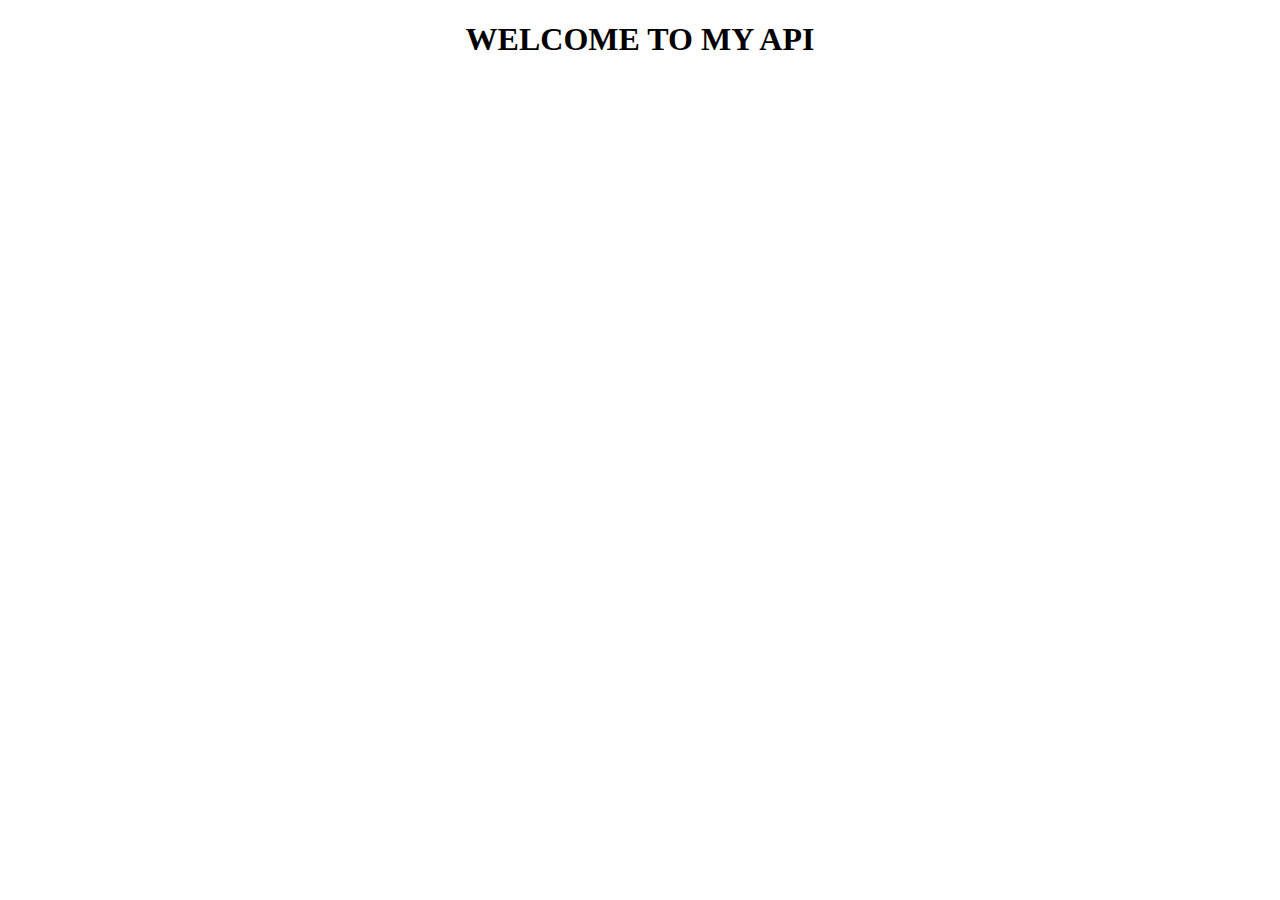
<file: flask/templates/index.html>
<!DOCTYPE html>
<html lang="fr">
<head>
    <meta charset="UTF-8">
    <meta http-equiv="X-UA-Compatible" content="IE=edge">
    <meta name="viewport" content="width=device-width, initial-scale=1.0">
    <title>API</title>
</head>
<body>
    <h1 style="text-align:center ;">WELCOME TO MY API</h1>
</body>
</html>
</file>
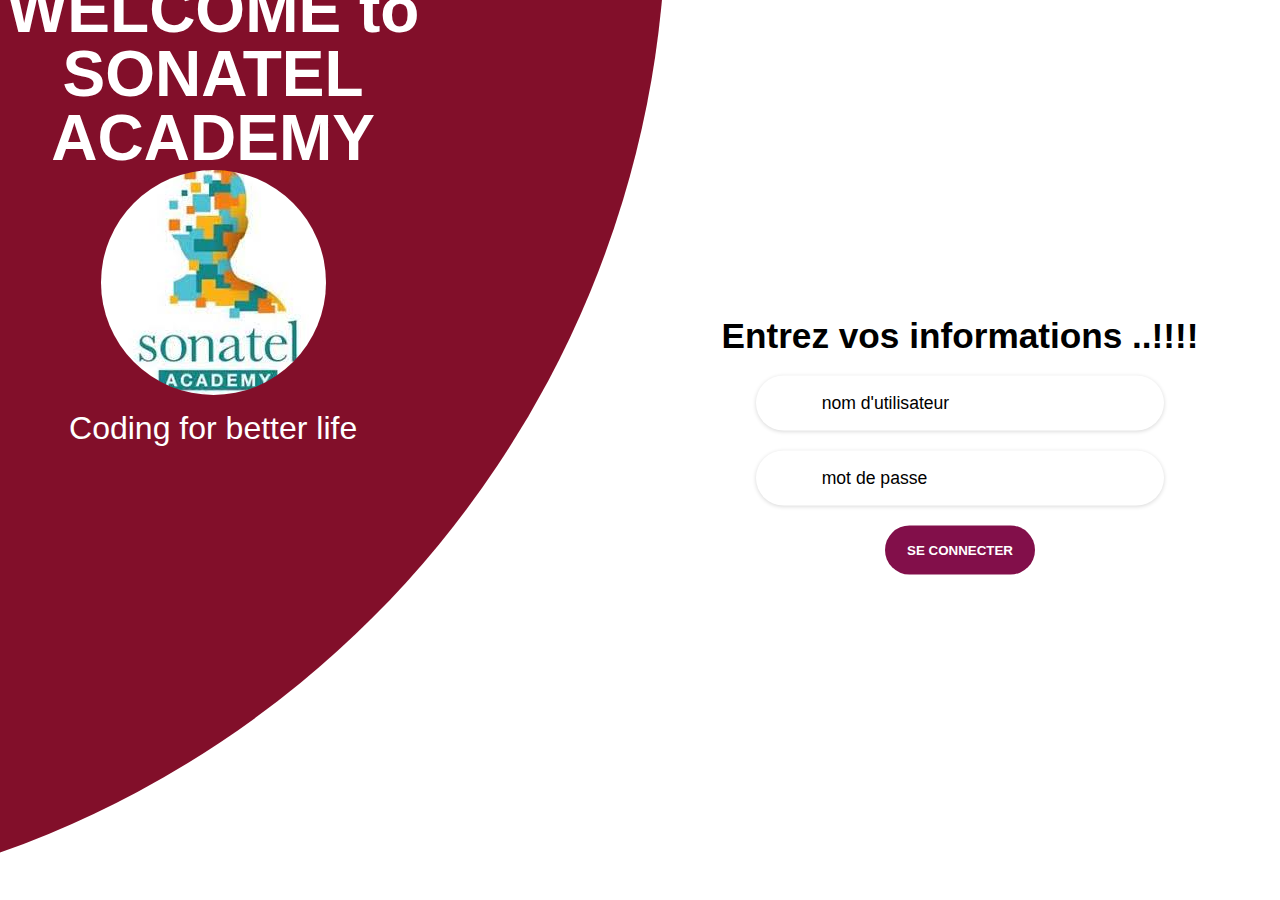
<file: famille.html>
<!DOCTYPE html>
<html lang="en">
<head>
    <meta charset="UTF-8">
    <meta http-equiv="X-UA-Compatible" content="IE=edge">
    <meta name="viewport" content="width=device-width, initial-scale=1.0">
    <link rel="stylesheet" href="famille.css">
    <title>Famille</title>
</head>
<body>
    <h1 style="text-align: center;">Arbre Genealogique</h1>
    <nav class="btnnav">
        <div>
          <button class="dec" type="submit">Home</button>
        </div>
      </nav>
    <div class="main">
        
        <div id="fils" class="enfant">
        <p>Enfant :</p>
        </div>
        <div id="frere" class="frere">
            <p>Freres :</p>
            <p id="user" style="color: red;"></p>
        </div>
        <div id="parent" class="parent">
            <p>Parent :</p>
            
        </div>
        <div id="grandparent" class="grandparent">
            <p>Grand-Parent :</p>

        </div>
    </div>
    <script src="famille.js"></script>
</body>
</html>
</file>
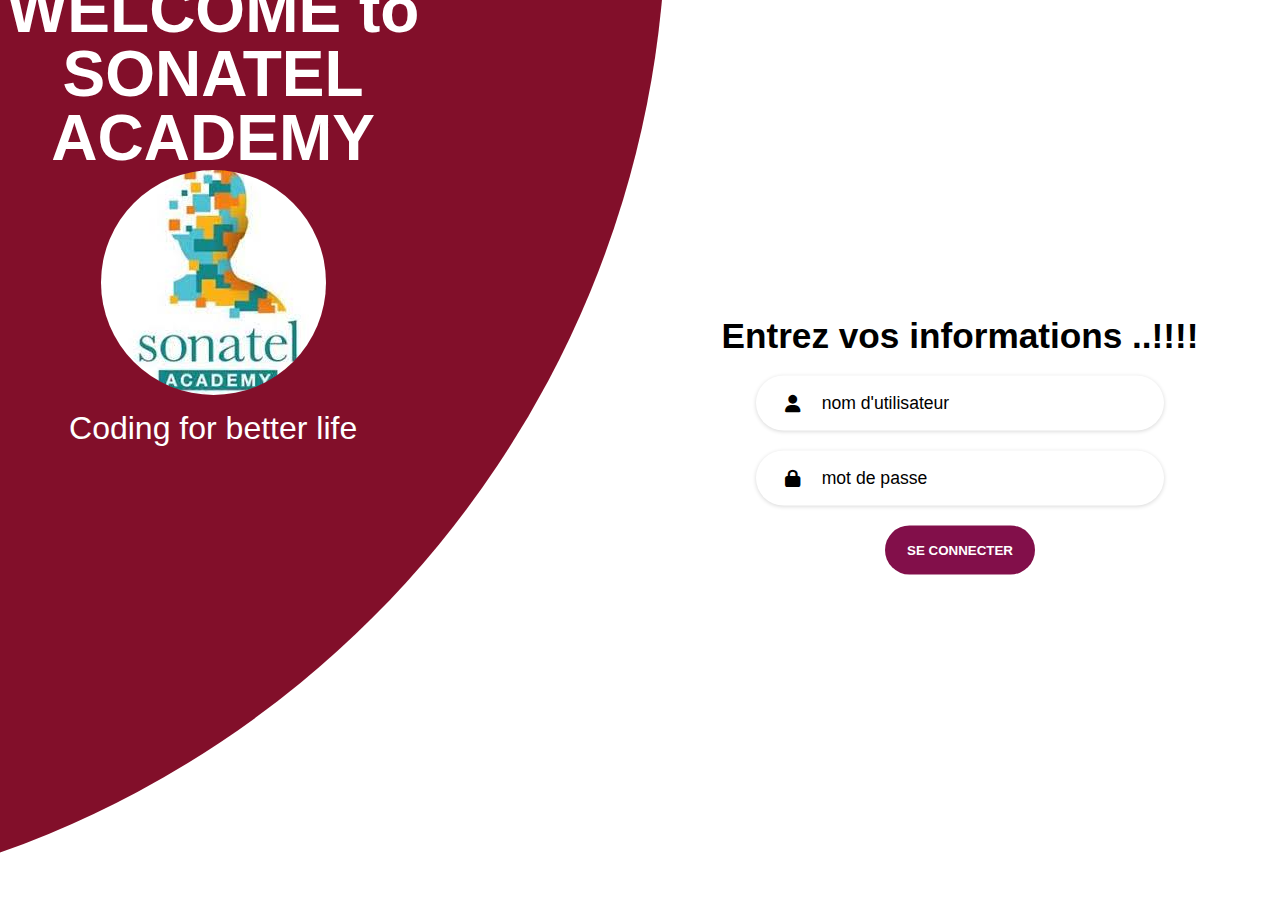
<file: indexapp.html>
<!DOCTYPE html>
<html lang="fr">
<head>
    <meta charset="UTF-8">
    <meta http-equiv="X-UA-Compatible" content="IE=edge">
    <meta name="viewport" content="width=device-width, initial-scale=1.0">
    <link rel="stylesheet" href="indexapp.css">
    <link rel="stylesheet" href="https://cdnjs.cloudflare.com/ajax/libs/font-awesome/6.1.1/css/all.min.css"/>
    <title>Page Connexion</title>
</head>
<body>
    <div class="container">
        <div class="forms-container">
          <div class="signin-signup">
            <form action="" class="sign-in-form">
              <h2 class="title">Entrez vos informations ..!!!!</h2>
              <div class="input-field">
                <i class="fas fa-user"></i>
                <input type="text" name="username" class="username" placeholder="nom d'utilisateur" required="yes">
              </div>
              <div class="input-field">
                <i class="fas fa-lock"></i>
                <input type="password" name="password" class="pwd" placeholder="mot de passe" id="id_password" required="yes">
                <!-- <i class="far fa-eye" id="togglePassword" style="cursor: pointer;"></i> -->
              </div>
            
              <!-- <a class="pass" href="#">Forgot your password?</a> -->
              <input type="submit" value="Se Connecter" id="btn" class="btn solid">
              <span id="msg"></span>
            </form>
          </div>
        </div>
        <div class="panels-container">
          <div class="panel left-panel">
            <div class="content">
              <h3>WELCOME to SONATEL ACADEMY</h3>
              <span><img src="sa.jpeg"></span>
              <p>Coding for better life</p>
            </div>
        </div>
        </div>
      </div>
      <script src="indexapp.js"></script>
</body>
</html>
</file>
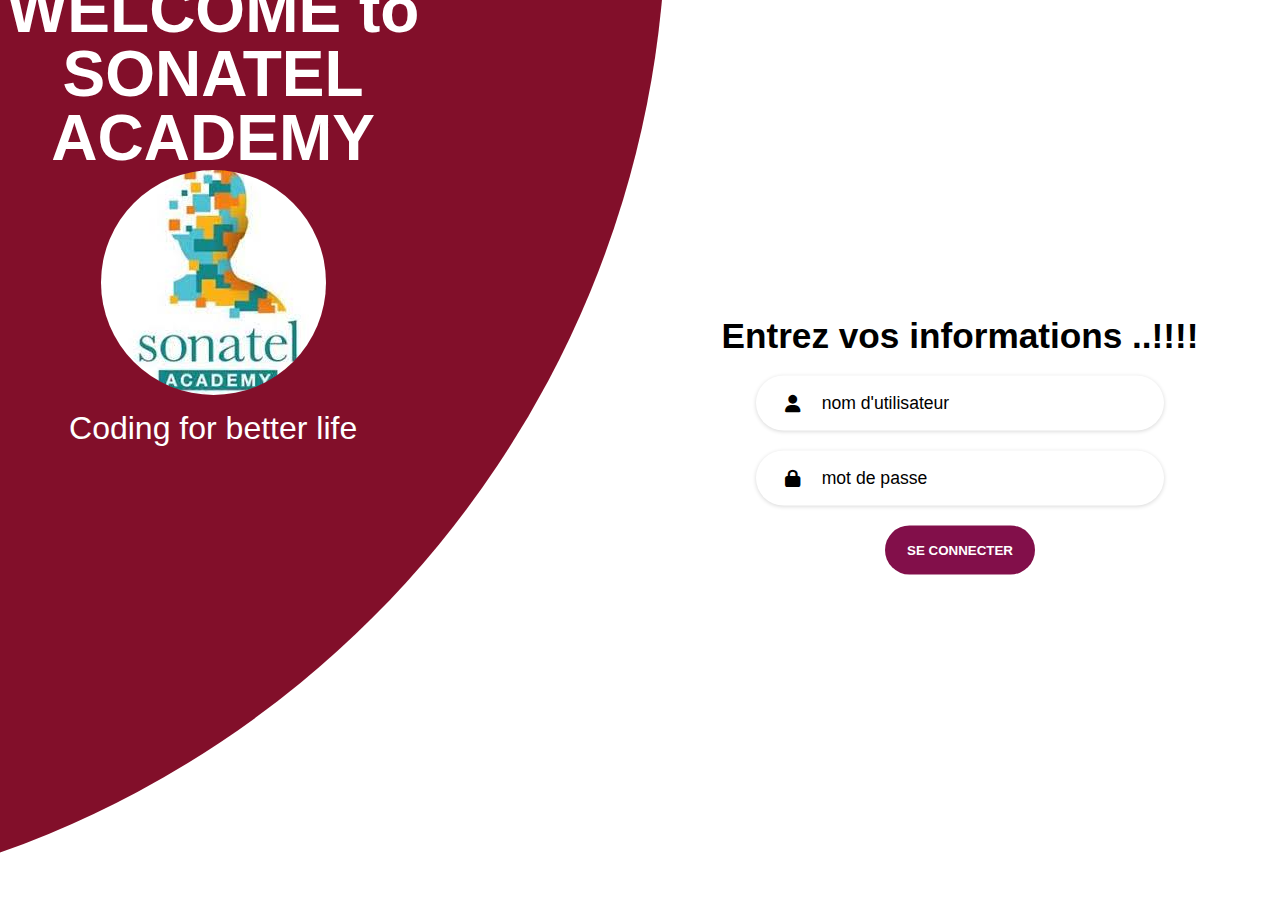
<file: message.html>
<!DOCTYPE html>
<html lang="en">

<head>
    <meta charset="UTF-8">
    <meta http-equiv="X-UA-Compatible" content="IE=edge">
    <meta name="viewport" content="width=device-width, initial-scale=1.0">
    <link rel="stylesheet" href="message.css">
    <link rel="stylesheet" href="https://cdnjs.cloudflare.com/ajax/libs/font-awesome/6.1.1/css/all.min.css" />
    <script src="https://code.jquery.com/jquery-3.6.0.js" integrity="sha256-H+K7U5CnXl1h5ywQfKtSj8PCmoN9aaq30gDh27Xc0jk=" crossorigin="anonymous"></script>
    <script src="socket.io.min.js" defer></script>
    <script src="socket.io.min.js.map" defer></script>
    <title>Messagerie</title>

    <script>
        user = localStorage.getItem('email')
        $(document).ready(function(){

            var socket = io.connect('http://127.0.0.1:8000');
            socket.on('connect', function(){
                socket.send(`${user} est dans le chat !`)
            });

        socket.on('message', function(msg){
            $('div.message').append(`
            <div class="SmessagTime">
                <p class="Smessage">${msg}</p>
                <p class="Stime">12:00 PM | Aug 13</p>
            </div>
            `)
        })
            $('#send').on('click', function(){
                socket.send($('#mon_message').val());
                $('#mon_message').val('')
            })

        });
    </script>
</head>

<body>
    <nav class="btnnav">
        <div>
          <button class="dec" type="submit">Retour</button>
        </div>
      </nav>
    
    <section>
        <div class="liste">
            <ul id="ul">
                <li class="p-2 border-bottom">
                    <a href="#!">
                        <div class="d-flex flex-row">
                            <div class="Lastmsg">
                                <p class="name">Marie Horwitz</p>
                                <p class="last">Hello, Are you there?</p>
                            </div>
                        </div>
                        <div class="time">
                            <p class="Ltime">Just now</p>
                        </div>
                    </a>
            </ul>
        </div>
        <div id="conteneur">
            <div class="message">
                <!-- <div class="SmessagTime">
                    <p class="Smessage"> je suis envoi</p>
                    <p class="Stime">12:00 PM | Aug 13</p>
                </div>
                <div class="RmessagTime">
                    <p class="Rmessage">JE SUIS RECU
                    </p>
                    <p class="Rtime">12:00 PM | Aug 13</p>
                </div> -->
            </div>
            <div class="zonetext">
                <input id="mon_message" type="text" class="text" placeholder="votre message">
                <button id="send" class="send"><i class="fas fa-paper-plane"></i></button>
            </div>
        </div>   
    </section>
    <script src="message.js"></script>
</body>

</html>
</file>
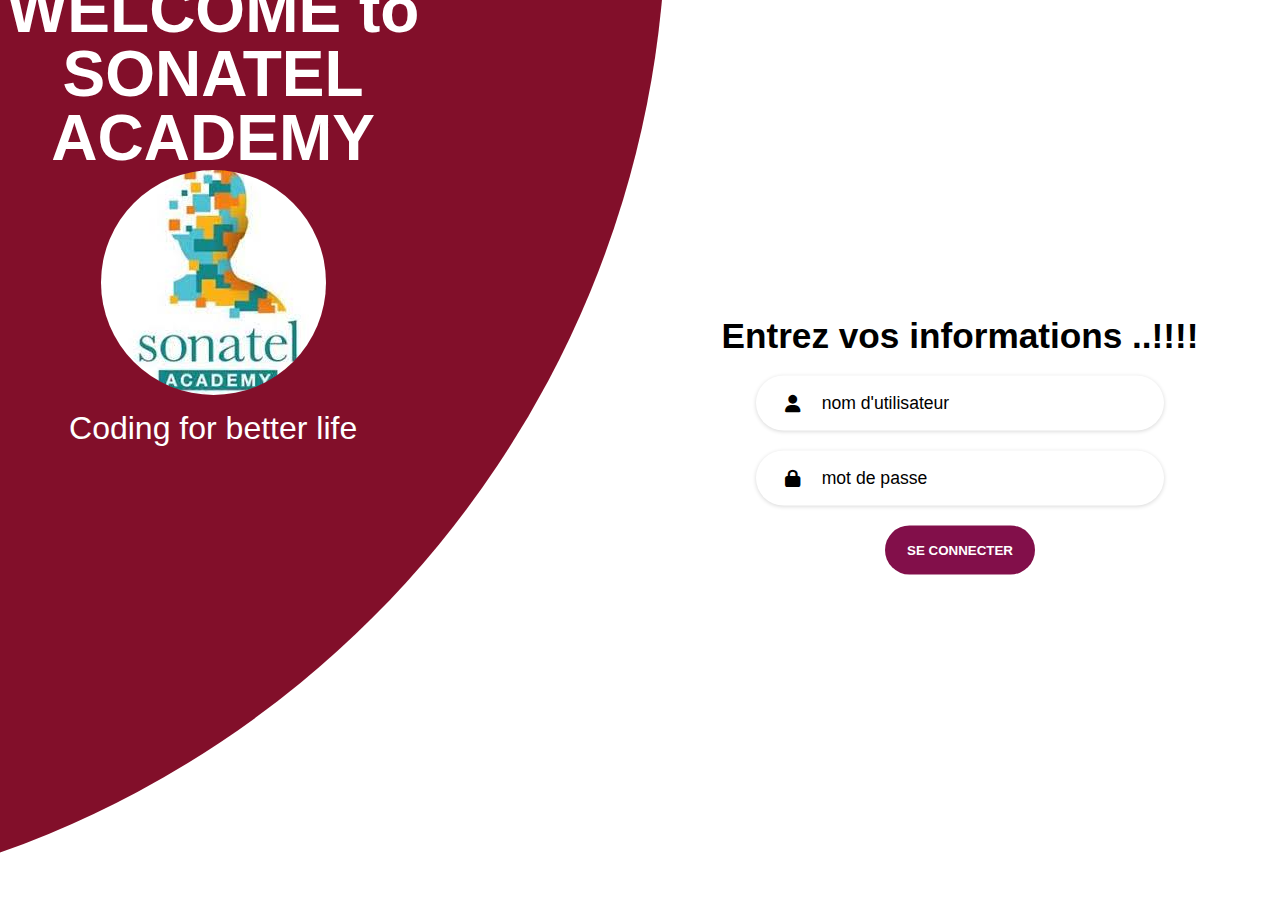
<file: pageadmin.html>
<!DOCTYPE html>
<html lang="en">
<head>
    <meta charset="UTF-8">
    <meta http-equiv="X-UA-Compatible" content="IE=edge">
    <meta name="viewport" content="width=device-width, initial-scale=1.0">
    <link rel="stylesheet" href="pageadmin.css">
    <link rel="stylesheet" href="https://cdnjs.cloudflare.com/ajax/libs/font-awesome/6.1.1/css/all.min.css"/>
    <title>Page Admin</title>
</head>
<body>
    <nav class="btnnav">
        <div>
            <button class="ajou" type="submit">Ajouter</button> 
        </div>
        <div>
            <button class="dec" type="submit">Deconnexion</button>
        </div>
      </nav>
   <div class="users">
   </div>

   <div class="divajout" id="div1">
    <form class="formajou" id="form1" action="">
        <i class="fa-solid fa-xmark fa" id="solid" style="color: red;font-size:50px ;"></i>
        <input class="name" name="nom" type="text" placeholder="name">
        <input class="email" name="email" type="text" placeholder="email">
        <input class="pwq" name="pwd" type="text" placeholder="mot de passe">
        <input class="btnajout btn3" type="submit" value="Ajouter">
        
        <input class="btnajout btn3" id="btn" type="submit" value="Ajouter" style="visibility:hidden ;">

    </form>
   </div>
   <script src="pageadmin.js"></script>

</body>
</html>
</file>
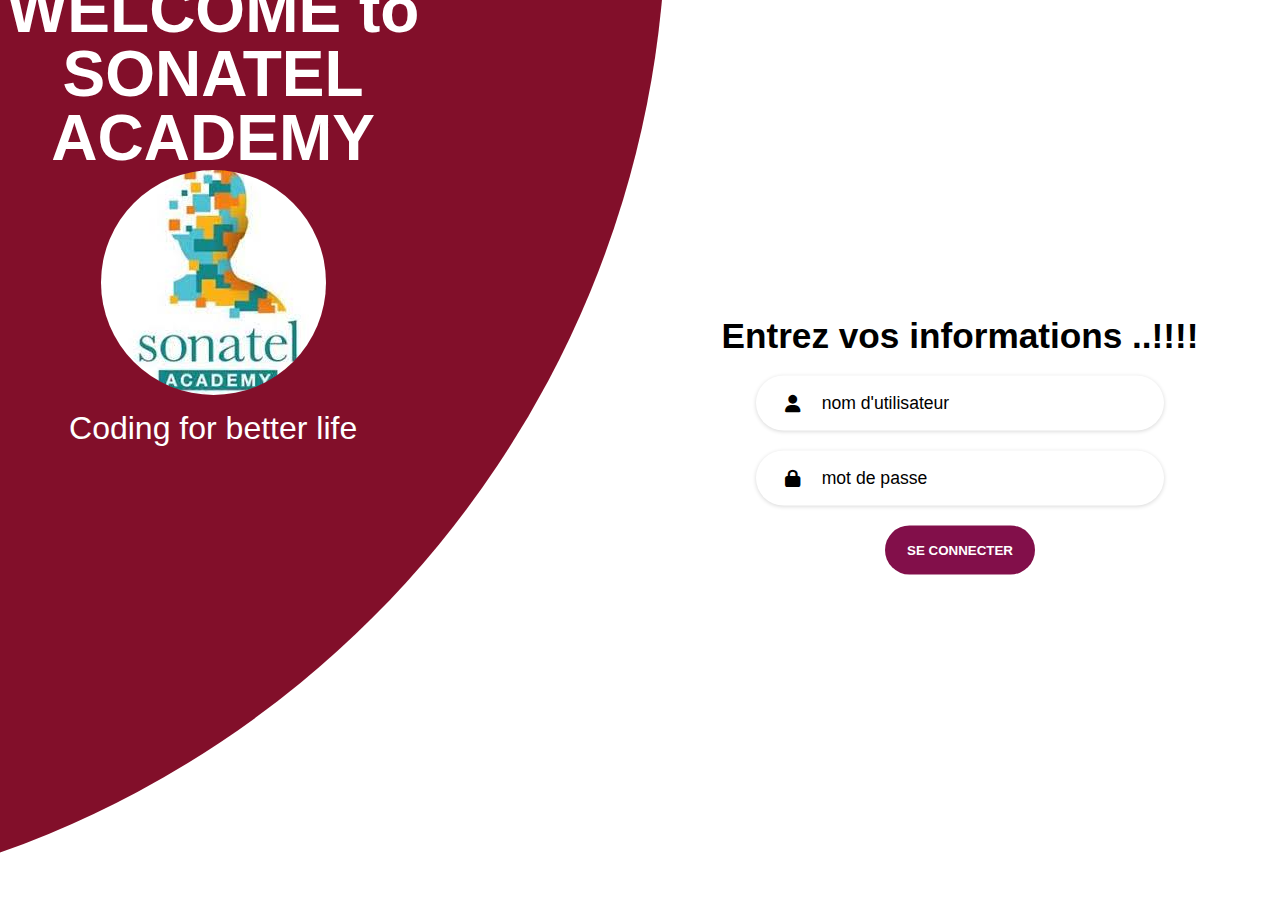
<file: utilisateur.html>
<!DOCTYPE html>
<html lang="en">

<head>
  <meta charset="UTF-8">
  <meta http-equiv="X-UA-Compatible" content="IE=edge">
  <meta name="viewport" content="width=device-width, initial-scale=1.0">
  <link rel="stylesheet" href="utilisateur.css">
  <link href="https://cdn.jsdelivr.net/npm/bootstrap@5.1.3/dist/css/bootstrap.min.css" rel="stylesheet"
    integrity="sha384-1BmE4kWBq78iYhFldvKuhfTAU6auU8tT94WrHftjDbrCEXSU1oBoqyl2QvZ6jIW3" crossorigin="anonymous">
  <link rel="stylesheet" href="https://cdnjs.cloudflare.com/ajax/libs/font-awesome/6.1.1/css/all.min.css" />

  <title>Utilisateur</title>
</head>

<body>
  <nav class="btnnav">
    <div>
      <button class="dec" type="submit">Deconnexion</button>
    </div>
  </nav>
  <div class="container">
    <div class="main-body">
      <div class="row gutters-sm">
        <div class="col-md-4 mb-3">
          <div class="card">
            <div class="card-body">
              <div class="d-flex flex-column align-items-center text-center">
                <img src="https://bootdey.com/img/Content/avatar/avatar7.png" alt="Admin" class="rounded-circle"
                  width="150">
                <div class="mt-3">
                  <h4 id="name"></h4>
                  <p class="text-secondary mb-1">From Tepitaf</p>
                  <p class="text-muted font-size-sm">UCAD</p>

                  <button class="btn btn-outline-primary" id="message">Message</button>
                </div>
              </div>
            </div>
          </div>
          <div class="card mt-3">
            <ul class="list-group list-group-flush">
              <li class="list-group-item d-flex justify-content-between align-items-center flex-wrap">
                <span> ENFANT</span>
              </li>
              <li class="list-group-item d-flex justify-content-between align-items-center flex-wrap">
                <span> FRERES</span>

              </li>
              <li class="list-group-item d-flex justify-content-between align-items-center flex-wrap">
                <span> soeurs</span>

              </li>
              <li class="list-group-item d-flex justify-content-between align-items-center flex-wrap">
                <span> fils</span>

              </li>
              <li class="list-group-item d-flex justify-content-between align-items-center flex-wrap">
                <span> ENFANT</span>

              </li>
            </ul>
          </div>
        </div>
        <div class="col-md-8">
          <div class="card mb-3">
            <div class="card-body">
              <div class="row">
                <div class="col-sm-3">
                  <h6 class="mb-0">Name</h6>
                </div>
                <div class="col-sm-9 text-secondary" id="divname">

                </div>
              </div>
              <hr>
              <div class="row">
                <div class="col-sm-3">
                  <h6 class="mb-0">Sexe</h6>
                </div>
                <div class="col-sm-9 text-secondary" id="sexe">
                  
                </div>
              </div>
              <hr>
              <div class="row">
                <div class="col-sm-3">
                  <h6 class="mb-0">Email</h6>
                </div>
                <div class="col-sm-9 text-secondary" id="email">
                  
                </div>
              </div>
              <hr>
              <div class="row">
                <div class="col-sm-3">
                  <h6 class="mb-0">Phone</h6>
                </div>
                <div class="col-sm-9 text-secondary" id="phone">
                
                </div>
              </div>
              <hr>
              <div class="row">
                <div class="col-sm-3">
                  <h6 class="mb-0">Profession</h6>
                </div>
                <div class="col-sm-9 text-secondary" id="profession">
                  
                </div>
              </div>
              <hr>
              <div class="row">
                <div class="col-sm-3">
                  <h6 class="mb-0">Address</h6>
                </div>
                <div class="col-sm-9 text-secondary" id="address">
                
                </div>
              </div>
              <hr>
              <div class="row">
                <div class="divbtn">
                  <button class="edituser">Modifier</button>


                  <button class="arbre">Afficher Arbre Genealogique</button>


                  <button class="addmembre">Ajouter Membre de Famille</button>

                </div>
              </div>
            </div>

          </div>
        </div>
      </div>
    </div>
  </div>
  <div class="divajout">
    <form class="formajou" action="">
      <i class="fa-solid fa-xmark" id="fermer" style="color: red;font-size:50px ;"></i>
      <input class="name" name="nom" type="text" placeholder="name">
      <input class="sexe" name="sexe" type="text" placeholder="sexe">
      <input class="profession" name="profession" type="text" placeholder="profession">
      <input class="phone" name="phone" type="tel" placeholder="phone">
      <input class="address" name="address" type="text" placeholder="address">
      <input class="email" name="email" type="text" placeholder="email">
      <input class="pwq" name="pwd" type="text" placeholder="mot de passe">
      <input class="btnajout" id="btnEdit" type="submit" value="Ajouter">
    </form>
  </div>
  <div class="divajoutfamille">
    <form class="formajoufamille" action="">
      <i class="fa-solid fa-xmark" id="fermerfamille" style="color: red;font-size:50px ;"></i>
      <input class="name" name="nom" id="namefamily" type="text" placeholder="name">
      <input class="address" name="address" id="addressfamily" type="text" placeholder="address">
      <select class="inter" name="lien" id = "lien" >
        <option value="">choisie le lien de parenté</option>
        <option value="parent">parent</option>
        <option value="grandparent">grande-parent</option>
        <option value="enfant">Enfant</option>
        <option value="Freres">Frere</option>
      </select>
      <!-- <input class="pwq" name="pwd" type="text" placeholder="mot de passe"> -->
      <input class="btnajoutfamille" id="btnAjout" type="submit" value="Ajouter">
    </form>
  </div>
  <script src="utilisateur.js"></script>
</body>

</html>
</file>
<file: famille.css>
*{
    margin: 0;
    padding: 0;
}
body{
    background-image: url(https://photoshop-kopona.com/uploads/posts/2019-02/1550441916_32.jpg);
    background-repeat: no-repeat;
    background-size: cover;
}
.main{
    text-align: center;
    display: flex;
    flex-direction: column-reverse;
    

}
#fils, #user, #parent ,#grandparent, #frere{
    /* width:20% ; */
    /* height: 80vh; */
    margin: 30px;
    display: flex;
    flex-direction: row;
    justify-content: center;
    align-items: center;
    font-size: 40px;
    border-bottom:2px solid rgba(128, 128, 128, 0.439) ;
}
p{
     margin: 16px;
    /* border: 2px solid ; */
    /* border-radius: 4px; */
    padding: 4px;
}
.dec{
    background-color:#820f4a;
    color: #fff;
    border: #820f4a;
    box-shadow: #820f4a;
    margin: 10px;
    padding: 5px;
    font-size: 20px;
    border-radius: 16px;
}
h6{
    border: 1px solid black;
    border-radius: 100%;
    padding: 15px;
}
</file>
<file: indexapp.css>
* {
    padding: 0;
    margin: 0;
    box-sizing: border-box;
    font-family: 'Roboto', sans-serif;
  }
  
  .container {
    position: relative;
    width: 100%;
    min-height: 100vh;
    background-color: var(--bg-color);
    overflow: hidden;
    background-image: url(https://photoshop-kopona.com/uploads/posts/2019-02/1550441916_32.jpg);
    background-repeat: no-repeat;
    background-size: cover;
  
  }
  
  .container:before {
    content: "";
    position: absolute;
    width: 2000px;
    height: 2000px;
    border-radius: 50%;
    background: linear-gradient(-45deg, var(--bg-round-a), var(--bg-round-b));
    top: -10%;
    right: 48%;
    transform: translateY(-50%);
    z-index: 6;
    transition: 1.8s ease-in-out;
    background: #820f2a;
      /* opacity: 0.3; */
    /* background-image: url(./assets/images/banner/banner2.png); */
  }
  
  .forms-container {
    position: absolute;
    width: 100%;
    height: 100%;
    top: 0;
    left: 0;
  }
  
  .signin-signup {
    position: absolute;
    top: 50%;
    left: 75%;
    transform: translate(-50%, -50%);
    width: 50%;
    display: grid;
    grid-template-columns: 1fr;
    z-index: 5;
    transition: 1s 0.7s ease-in-out;
  }
  
  form {
    display: flex;
    align-items: center;
    justify-content: center;
    flex-direction: column;
    padding: 0 5rem;
    overflow: hidden;
    grid-column: 1 / 2;
    grid-row: 1 / 2;
    transition: 0.2s 0.7s ease-in-out;
  }
  
  form.sign-in-form {
    z-index: 2;
  }
  
  form.sign-up-form {
    z-index: 1;
    opacity: 0;
  }
  
  /* MODAL */
  
  .btn-modal {
    position: absolute;
    top: 50%;
    left: 50%;
    transform: translate(-50%, -50%);
    background: pink;
    font-size: 20px;
    color: white;
    padding: 10px 30px;
    cursor: pointer;
  }
  
  #popUpBox {
    width: 500px;
    overflow: hidden;
    background: pink;
    box-shadow: 0 0 10px black;
    border-radius: 10px;
    position: absolute;
    top: 50%;
    left: 50%;
    transform: translate(-50%, -50%);
    z-index: 9999;
    padding: 10px;
    text-align: center;
    display: none;
  }
  
  .title {
    font-size: 2.2rem;
    color: var(--title);
    margin-bottom: 10px;
  }
  
  .input-field {
    width: 85%;
    height: 55px;
    /* background-color: var(--bg-input); */
    margin: 10px 0;
    border-radius: 55px;
    display: grid;
    grid-template-columns: 15% 70% 15%;
    padding: 0 0.4rem;
    background: #fdfbfe;
    box-shadow: rgb(0 0 0 / 16%) 0px 1px 4px;
      background: #ffffff26;
  }
  
  .input-field i {
    text-align: center;
    line-height: 55px;
    color: var(--input-icon);
    font-size: 1.1rem;
  }
  
  .key {
    color: var(--key-color);
    text-decoration: none;
  }
  
  .key:hover {
    color: var(--pass-hover-color);
  }
  
  .pass {
    margin: 12px 0;
    color: var(--pass-color);
  }
  
  .pass:hover {
    color: var(--pass-hover-color);
  }
  
  #togglePassword {
    text-align: center;
    color: var(--input-icon);
  }
  
  #toggleReg {
    text-align: center;
    color: var(--input-icon);
  }
  
  .input-field input {
    background: none;
    outline: none;
    border: none;
    line-height: 1;
    font-weight: 600;
    font-size: 1.1rem;
    color: var(--input);
  }
  
  .input-field input::placeholder {
    color: var(--input-hover);
    font-weight: 500;
  }
  
  .btn {
    width: 150px;
    height: 49px;
    border: none;
    outline: none;
    border-radius: 49px;
    cursor: pointer;
    /* background-color: var(--btn-color); */
    color: var(--btn-text);
    text-transform: uppercase;
    font-weight: 600;
    margin: 10px 0;
    transition: 0.5s;
    background-color: #820f4a;
    color: #fff;
  }
  
  .btn:hover {
    /* background-color: var(--btn-hover); */
    background-color: #820f4a;
  }
  
  .check {
    display: block;
    position: relative;
    margin: 12px 0;
    cursor: pointer;
    font-size: 16px;
    -webkit-user-select: none;
    -moz-user-select: none;
    -ms-user-select: none;
    user-select: none;
  }
  
  .checkmark {
    color: var(--check-text);
  }
  
  .checkmark a {
    color: var(--check-link);
    text-decoration: underline;
  }
  
  .checkmark a:hover {
    color: var(--check-hover);
  }
  
  .social-text {
    padding: 0.7rem 0;
    font-size: 1rem;
    color: var(--social-text);
  }
  
  .social-media {
    display: flex;
    justify-content: center;
  }
  
  .social-icon {
    height: 46px;
    width: 46px;
    border: 1px solid var(--icon-color);
    margin: 0 0.45rem;
    display: flex;
    justify-content: center;
    align-items: center;
    text-decoration: none;
    color: var(--icon-color);
    font-size: 1.1rem;
    border-radius: 50%;
    transition: 0.3s;
  }
  
  .social-icon:hover {
    color: var(--social-icon);
    border-color: var(--social-icon);
  }
  
  .icon-mode {
    height: 32px;
    width: 32px;
    border: 1px solid var(--icon-color);
    margin: 40px 5px 0 5px;
    display: flex;
    justify-content: center;
    align-items: center;
    text-decoration: none;
    color: var(--icon-color);
    font-size: 1rem;
    border-radius: 50%;
    transition: 0.3s;
  }
  
  .icon-mode:hover {
    color: var(--social-icon);
    border-color: var(--social-icon);
  }
  
  .text-mode {
    padding: 0.5rem 0;
    font-size: 0.8rem;
    font-style: italic;
    color: var(--social-text);
  }
  
  .panels-container {
    position: absolute;
    width: 100%;
    height: 100%;
    top: 0;
    left: 0;
    display: grid;
    grid-template-columns: repeat(2, 1fr);
  }
  
  .panel {
    display: flex;
    flex-direction: column;
    align-items: flex-end;
    justify-content: space-around;
    text-align: center;
    z-index: 7;
  }
  
  .left-panel {
    pointer-events: all;
    padding: 3rem 17% 2rem 12%;
  }
  
  .right-panel {
    pointer-events: none;
    padding: 3rem 12% 2rem 17%;
  }
  
  .panel .content {
    /* color: var(--panel-color); */
    transition: 0.9s 0.6s ease-in-out;
    color: #fff;
  }
  
  .panel h3 {
    position: relative;
    right:20%;
    bottom: 50%;  
    font-weight: 600;
    line-height: 1;
    font-size: 4rem;
  }
  
  .panel p {
    font-size: 2rem;
    padding: 0.7rem 0;
    position: relative;
    right:20%;
    bottom: 50%;
  }
  .panel img{
    position: relative;
    right:20%;
    bottom: 50%;
    border-radius: 50%; 
  }


  
  .btn.transparent {
    margin: 0;
    background: none;
    border: 2px solid #fff;
    width: 130px;
    height: 41px;
    font-weight: 600;
    font-size: 0.8rem;
  }
  
  .image {
    width: 90%;
    margin-top: 10px;
    transition: 1.1s 0.4s ease-in-out;
  }
  
  .right-panel .content,
  .right-panel .image {
    transform: translateX(800px);
  }
  .visible{
    border-color: #820f4a;

  }
</file>
<file: message.css>
*{
    margin: 0;
    padding: 0;
}
body{
    background-image: url(https://photoshop-kopona.com/uploads/posts/2019-02/1550441916_32.jpg);
    background-repeat: no-repeat;
    background-size: cover;
    display: flex;
    justify-content: center;
    align-items: center;
    border-radius: 10px;
    position: absolute;
    top: 0;
    left: 0;
    bottom: 0;
    right: 0;
 
}
section{
    background-color: white;
    /* height: 40vh; */
    width: 28%;
    display: flex;
    justify-content: center;
    align-items: center;
    border-radius: 30px;
    
}
.conteneur{
    background-color: white;
    width:100% ;
    height: 15vh;
   

}
.message{
    /* background-color: white; */
    padding: 20px;
    padding-bottom: 20px;
    border-left: 2px solid rgba(128, 128, 128, 0.494);
    width:100% ;
    height: 60vh;
   
}
.Smessage {
    background: #820f2ac1;
    margin-left: 40px;   
}
.Rmessage{
    background: #a25365b9;
    margin-left: 10px;

}

.Rmessage , .Smessage{
    /* width:20% ; */
    font-size: 20px;
    border-radius: 6px;
    padding: 10px;
    margin-top: 10px;
    margin-bottom: 10px;
}
.Stime{
    margin-left: 40px;
}
.Rtime{
    margin-left: 10px;

}
.zonetext{
    background-color: white;
    margin: 20px;

    

}
.send{
    color: #820f2ac1;
    font-size: 20px;
}
.text{
    font-size: 20px;
    border-radius: 6px;
    margin-bottom: 10px;
}
a {
    text-decoration:  none;
}
ul{
list-style: none;
}
.liste{
    margin: 20px;
}
.dec{
    background: #820f2ac1;
    font-size: 30px;
    color: aliceblue;
    border-radius: 10px;
    box-shadow: 10px;

}
.btnnav{
    position: relative;
    bottom: 400px;
    left: 100px;
}
</file>
<file: pageadmin.css>
*{
  margin: 0;
  padding: 0;  
}
body{
    width: 100%;
    height: 100%; 
    background-image: url(https://photoshop-kopona.com/uploads/posts/2019-02/1550441916_32.jpg);
    background-repeat: no-repeat;
    background-size: cover;

}
nav{
    margin: 13px;
    background-image: url(https://photoshop-kopona.com/uploads/posts/2019-02/1550441916_32.jpg);
    background-repeat: no-repeat;
    background-size: cover;
    display: flex;
    justify-content: space-between;
}


.btnmodif , .btnsup , .dec , .ajou , .btnajout , .btnarbre{
    font-size: 39px;
    background-color:#820f4a;
    color: azure;
    padding: 12px;
    border-radius: 7px;
    box-shadow: 30px;


}
.users{
    display: flex;
    flex-wrap: wrap;
    

}
.user1{
    /* width: 30%; */
    height: 30%;
    background-color: #820f4ab1;
	font-family: 'Roboto', sans-serif;
    margin: auto;
    margin:13px 13px 13px 13px;
    padding: auto;
    border-radius: 30px;
}
h3{
    padding: 12px;
    margin: 12px;
    color: aliceblue;
}

.formajou{
    display: flex;
    flex-direction: column;
    background-color: #9a236268;
    width: 700px;
    padding: 20px;
}
input{
    margin: 12px;
    font-size: 40px;
    color: black;
}
.divajout{
    display: flex;
    justify-content: center;
    align-items: center;
    background-color: #806d7727;
    border-radius: 10px;
    position: absolute;
    top: 0;
    left: 0;
    bottom: 0;
    right: 0;
    visibility:hidden;  
}
</file>
<file: utilisateur.css>
body{
    margin-top:20px;
    color: #1a202c;
    text-align: left;
    background-image: url(https://photoshop-kopona.com/uploads/posts/2019-02/1550441916_32.jpg);
    background-repeat: no-repeat;
    background-size: cover;   
}
.main-body {
    padding: 15px;
}
.card {
    box-shadow: 0 1px 3px 0 rgba(0,0,0,.1), 0 1px 2px 0 rgba(0,0,0,.06);
}

.card {
    position: relative;
    display: flex;
    flex-direction: column;
    min-width: 0;
    word-wrap: break-word;
    background-color: #fff;
    background-clip: border-box;
    border: 0 solid rgba(0,0,0,.125);
    border-radius: .25rem;
}

.card-body {
    flex: 1 1 auto;
    min-height: 1px;
    padding: 1rem;
}

.gutters-sm {
    margin-right: -8px;
    margin-left: -8px;
}

.gutters-sm>.col, .gutters-sm>[class*=col-] {
    padding-right: 8px;
    padding-left: 8px;
}
.mb-3, .my-3 {
    margin-bottom: 1rem!important;
}

.bg-gray-300 {
    background-color: #e2e8f0;
}
.h-100 {
    height: 100%!important;
}
.shadow-none {
    box-shadow: none!important;
}
.tree{
    visibility: hidden;
}


.tree ul {
	padding-top: 20px; position: relative;
	
	transition: all 0.5s;
	-webkit-transition: all 0.5s;
	-moz-transition: all 0.5s;
}

.tree li {
	float: left; text-align: center;
	list-style-type: none;
	position: relative;
	padding: 20px 5px 0 5px;
	
	transition: all 0.5s;
	-webkit-transition: all 0.5s;
	-moz-transition: all 0.5s;
}

/*We will use ::before and ::after to draw the connectors */
/* draws the lines to the left of the nodes */
.tree li::before, .tree li::after{
	content: '';
	position: absolute; top: 0; right: 50%;
	border-top: 1px solid #ccc;
	width: 50%; height: 20px;
}

/* draws lines to the right of the node and also down to the child */
.tree li::after{
	right: auto; left: 50%;
	border-left: 1px solid #ccc;
}

/*We need to remove left-right connectors from elements without 
any siblings */
.tree li:only-child::after, .tree li:only-child::before {
	display: none;
}

/*Remove space from the top of single children ?why would you do this? */
.tree li:only-child{ 
  padding-top: 0;
}

/*Remove left connector from first child and 
right connector from last child*/
.tree li:first-child::before, .tree li:last-child::after{
	border: 0 none;
}

/*Adding back the vertical connector to the last nodes*/
.tree li:last-child::before{
	border-right: 1px solid #ccc;
	border-radius: 0 5px 0 0;
	-webkit-border-radius: 0 5px 0 0;
	-moz-border-radius: 0 5px 0 0;
}

/* smooths the connectors on the left children from right angle to smooth curve */
.tree li:first-child::after{
	border-radius: 5px 0 0 0;
	-webkit-border-radius: 5px 0 0 0;
	-moz-border-radius: 5px 0 0 0;
}

/* Time to add downward connectors from parents */
.tree ul ul::before{
	content: '';
	position: absolute; top: 0; left: 50%;
	border-left: 1px solid #ccc;
	width: 0; height: 20px;
}

/* puts boxes around the nodes, removes blue underline text & hyperlink & changes font */
.tree li a{
	border: 1px solid #ccc;
	padding: 5px 10px;
	text-decoration: none;
	color: #666;
	font-family: arial, verdana, tahoma;
	font-size: 11px;
	display: inline-block;
	
	border-radius: 5px;
	-webkit-border-radius: 5px;
	-moz-border-radius: 5px;
	
	transition: all 0.5s;
	-webkit-transition: all 0.5s;
	-moz-transition: all 0.5s;
}

/*Time for some hover effects*/
/*We will apply the hover effect the the lineage of the element also*/
.tree li a:hover, .tree li a:hover+ul li a {
	background: #c8e4f8; color: #000; border: 1px solid #94a0b4;
}

/*Connector styles on hover*/
.tree li a:hover+ul li::after, 
.tree li a:hover+ul li::before, 
.tree li a:hover+ul::before, 
.tree li a:hover+ul ul::before{
	border-color:  #94a0b4;
}

/*Thats all. I hope you enjoyed it.
Thanks :)*/
.tree{
   background-color :white;
   height: 300px;
}
#message , .edituser , .addmembre, .arbre, .dec{
    background-color:#820f4a;
    color: #fff;
    border: #820f4a;
    box-shadow: #820f4a;
    margin: 10px;
    padding: 5px;
    font-size: 20px;
    border-radius: 16px;
}
.divbtn{
    display: flex;
    justify-content: space-around;
}
.divajout , .divajoutfamille{
    display: flex;
    justify-content: center;
    align-items: center;
    background-color: #806d7727;
    border-radius: 20px;
    position: absolute;
    top: 0;
    left: 0;
    bottom: 0;
    right: 0;
    visibility:hidden;  

	
}
input , select{
    margin: 20px;
    font: 1em sans-serif;
    color: black;
	padding: 12px;
	border-radius: 10px;

}
.formajou, .formajoufamille{
    display: flex;
    flex-direction: column;
    background-color: #9a236268;
    width: 1000px;
    padding: 20px;

}
.btnajout , .btnajoutfamille{
	font-size: 39px;
    background-color:#820f4a;
    color: azure;
    padding: 12px;
    border-radius: 7px;
    box-shadow: 30px;
}
.trie{
	visibility: visible;
}
</file>
